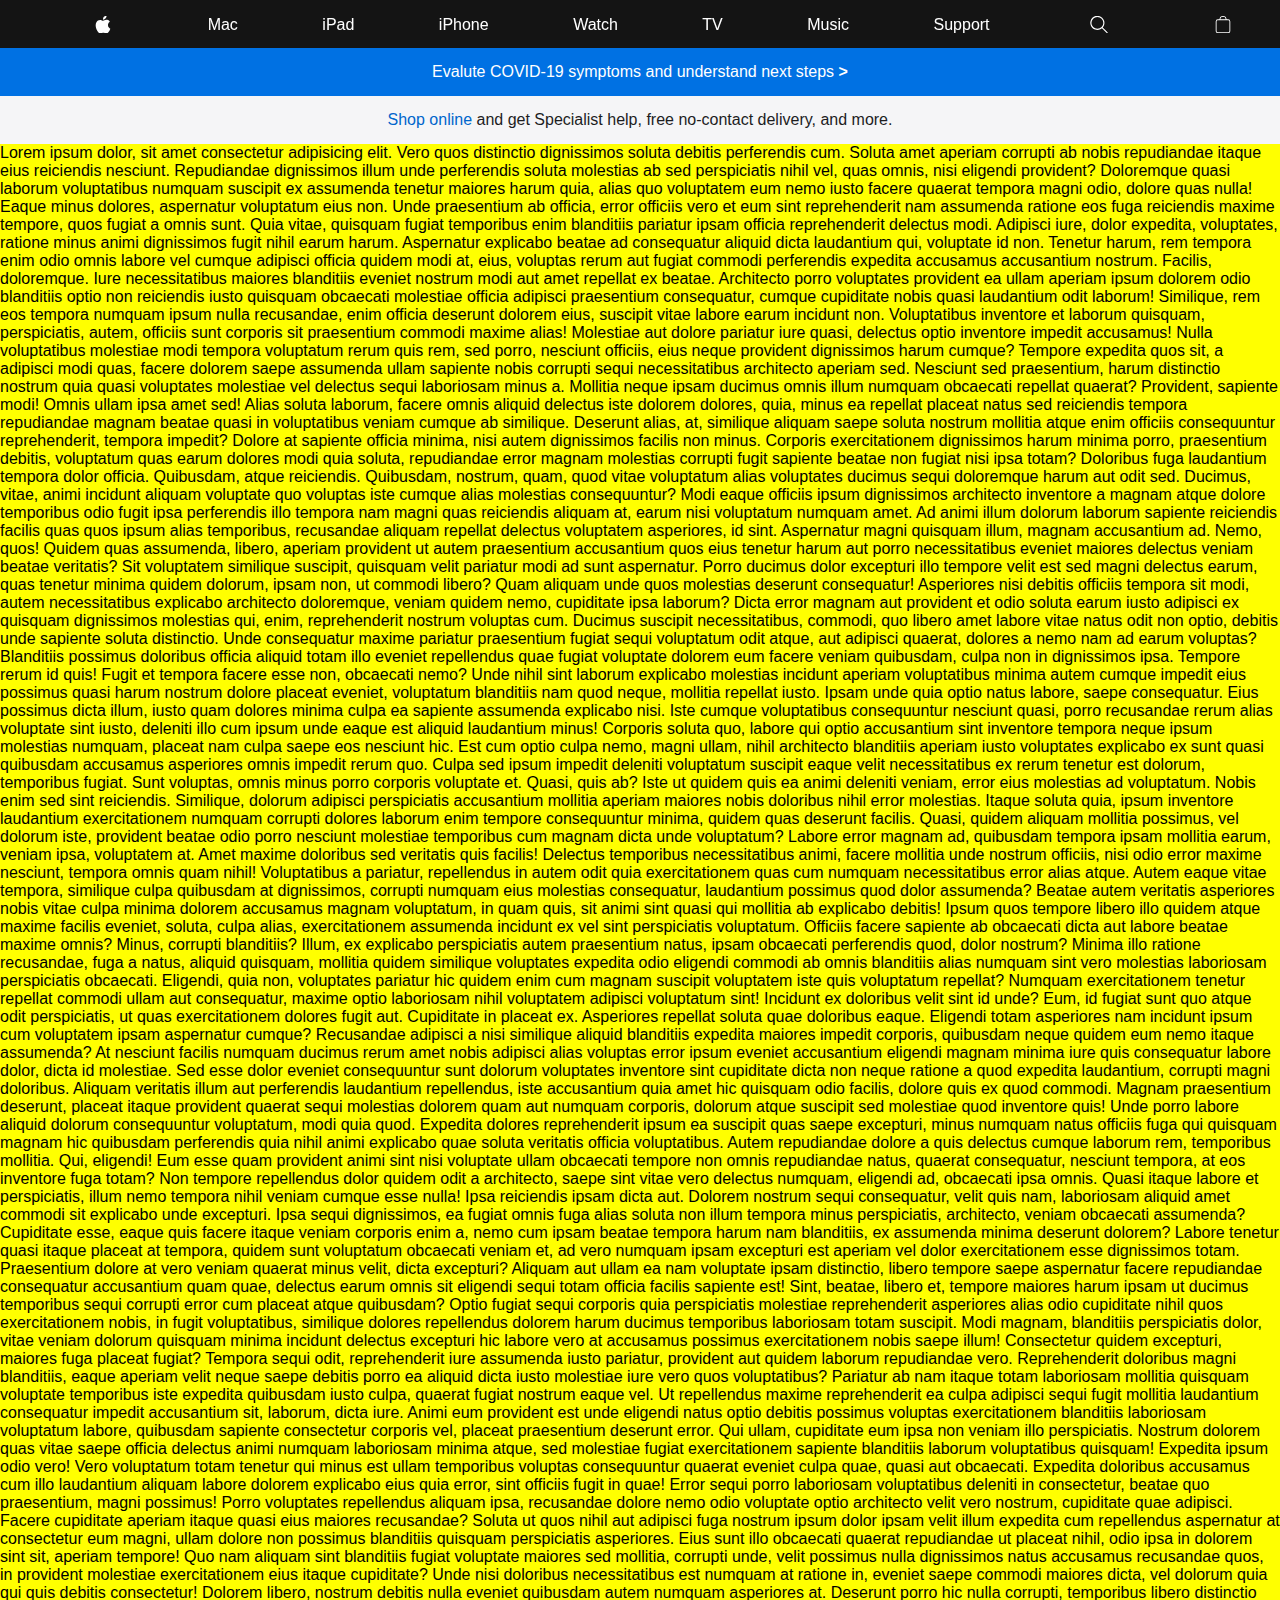
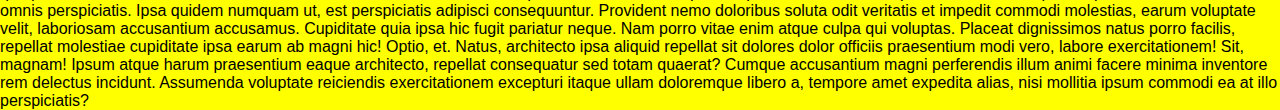
<file: index.html>
<!DOCTYPE html>
<html lang="en">

<head>
    <meta charset="UTF-8">
    <meta http-equiv="X-UA-Compatible" content="IE=edge">
    <meta name="viewport" content="width=device-width, initial-scale=1.0">
    <title>apple.com</title>

    <link rel="stylesheet" href="style.css">
</head>

<body>
    <div class="not_visible"></div>
    <nav class="main_navigator">
        <ul>
            <li><a class="apple_link link_text" href="https://www.apple.com">Apple</a></li>
            <li><a href="https://www.apple.com/mac">Mac</a></li>
            <li><a href="https://www.apple.com/ipad">iPad</a></li>
            <li><a href="https://www.apple.com/iphone">iPhone</a></li>
            <li><a href="https://www.apple.com/watch">Watch</a></li>
            <li><a href="https://www.apple.com/tv">TV</a></li>
            <li><a href="https://www.apple.com/music">Music</a></li>
            <li><a href="https://support.apple.com">Support</a></li>
            <li><a class="search_link link_text" href="https://www.apple.com/us/search">Search</a></li>
            <li><a class="bag_link link_text" href="https://www.apple.com/us/shop/goto/bag">Bag</a></li>
        </ul>
    </nav>
    <p class="covid_para">
        <a class="covid_link" href="https://covid19.apple.com/screening">
            Evalute COVID-19 symptoms and understand next steps
        </a>
        <strong>></strong>
    </p>

    <p class="shop_online_para">
        <a href="https://www.apple.com/us/shop/goto/shop">Shop online</a> and get Specialist help, free no-contact delivery, and more.
    </p>

    <main class="main_container">
        Lorem ipsum dolor, sit amet consectetur adipisicing elit. Vero quos distinctio dignissimos soluta debitis perferendis cum. Soluta amet aperiam corrupti ab nobis repudiandae itaque eius reiciendis nesciunt. Repudiandae dignissimos illum unde perferendis
        soluta molestias ab sed perspiciatis nihil vel, quas omnis, nisi eligendi provident? Doloremque quasi laborum voluptatibus numquam suscipit ex assumenda tenetur maiores harum quia, alias quo voluptatem eum nemo iusto facere quaerat tempora magni
        odio, dolore quas nulla! Eaque minus dolores, aspernatur voluptatum eius non. Unde praesentium ab officia, error officiis vero et eum sint reprehenderit nam assumenda ratione eos fuga reiciendis maxime tempore, quos fugiat a omnis sunt. Quia vitae,
        quisquam fugiat temporibus enim blanditiis pariatur ipsam officia reprehenderit delectus modi. Adipisci iure, dolor expedita, voluptates, ratione minus animi dignissimos fugit nihil earum harum. Aspernatur explicabo beatae ad consequatur aliquid
        dicta laudantium qui, voluptate id non. Tenetur harum, rem tempora enim odio omnis labore vel cumque adipisci officia quidem modi at, eius, voluptas rerum aut fugiat commodi perferendis expedita accusamus accusantium nostrum. Facilis, doloremque.
        Iure necessitatibus maiores blanditiis eveniet nostrum modi aut amet repellat ex beatae. Architecto porro voluptates provident ea ullam aperiam ipsum dolorem odio blanditiis optio non reiciendis iusto quisquam obcaecati molestiae officia adipisci
        praesentium consequatur, cumque cupiditate nobis quasi laudantium odit laborum! Similique, rem eos tempora numquam ipsum nulla recusandae, enim officia deserunt dolorem eius, suscipit vitae labore earum incidunt non. Voluptatibus inventore et
        laborum quisquam, perspiciatis, autem, officiis sunt corporis sit praesentium commodi maxime alias! Molestiae aut dolore pariatur iure quasi, delectus optio inventore impedit accusamus! Nulla voluptatibus molestiae modi tempora voluptatum rerum
        quis rem, sed porro, nesciunt officiis, eius neque provident dignissimos harum cumque? Tempore expedita quos sit, a adipisci modi quas, facere dolorem saepe assumenda ullam sapiente nobis corrupti sequi necessitatibus architecto aperiam sed. Nesciunt
        sed praesentium, harum distinctio nostrum quia quasi voluptates molestiae vel delectus sequi laboriosam minus a. Mollitia neque ipsam ducimus omnis illum numquam obcaecati repellat quaerat? Provident, sapiente modi! Omnis ullam ipsa amet sed!
        Alias soluta laborum, facere omnis aliquid delectus iste dolorem dolores, quia, minus ea repellat placeat natus sed reiciendis tempora repudiandae magnam beatae quasi in voluptatibus veniam cumque ab similique. Deserunt alias, at, similique aliquam
        saepe soluta nostrum mollitia atque enim officiis consequuntur reprehenderit, tempora impedit? Dolore at sapiente officia minima, nisi autem dignissimos facilis non minus. Corporis exercitationem dignissimos harum minima porro, praesentium debitis,
        voluptatum quas earum dolores modi quia soluta, repudiandae error magnam molestias corrupti fugit sapiente beatae non fugiat nisi ipsa totam? Doloribus fuga laudantium tempora dolor officia. Quibusdam, atque reiciendis. Quibusdam, nostrum, quam,
        quod vitae voluptatum alias voluptates ducimus sequi doloremque harum aut odit sed. Ducimus, vitae, animi incidunt aliquam voluptate quo voluptas iste cumque alias molestias consequuntur? Modi eaque officiis ipsum dignissimos architecto inventore
        a magnam atque dolore temporibus odio fugit ipsa perferendis illo tempora nam magni quas reiciendis aliquam at, earum nisi voluptatum numquam amet. Ad animi illum dolorum laborum sapiente reiciendis facilis quas quos ipsum alias temporibus, recusandae
        aliquam repellat delectus voluptatem asperiores, id sint. Aspernatur magni quisquam illum, magnam accusantium ad. Nemo, quos! Quidem quas assumenda, libero, aperiam provident ut autem praesentium accusantium quos eius tenetur harum aut porro necessitatibus
        eveniet maiores delectus veniam beatae veritatis? Sit voluptatem similique suscipit, quisquam velit pariatur modi ad sunt aspernatur. Porro ducimus dolor excepturi illo tempore velit est sed magni delectus earum, quas tenetur minima quidem dolorum,
        ipsam non, ut commodi libero? Quam aliquam unde quos molestias deserunt consequatur! Asperiores nisi debitis officiis tempora sit modi, autem necessitatibus explicabo architecto doloremque, veniam quidem nemo, cupiditate ipsa laborum? Dicta error
        magnam aut provident et odio soluta earum iusto adipisci ex quisquam dignissimos molestias qui, enim, reprehenderit nostrum voluptas cum. Ducimus suscipit necessitatibus, commodi, quo libero amet labore vitae natus odit non optio, debitis unde
        sapiente soluta distinctio. Unde consequatur maxime pariatur praesentium fugiat sequi voluptatum odit atque, aut adipisci quaerat, dolores a nemo nam ad earum voluptas? Blanditiis possimus doloribus officia aliquid totam illo eveniet repellendus
        quae fugiat voluptate dolorem eum facere veniam quibusdam, culpa non in dignissimos ipsa. Tempore rerum id quis! Fugit et tempora facere esse non, obcaecati nemo? Unde nihil sint laborum explicabo molestias incidunt aperiam voluptatibus minima
        autem cumque impedit eius possimus quasi harum nostrum dolore placeat eveniet, voluptatum blanditiis nam quod neque, mollitia repellat iusto. Ipsam unde quia optio natus labore, saepe consequatur. Eius possimus dicta illum, iusto quam dolores
        minima culpa ea sapiente assumenda explicabo nisi. Iste cumque voluptatibus consequuntur nesciunt quasi, porro recusandae rerum alias voluptate sint iusto, deleniti illo cum ipsum unde eaque est aliquid laudantium minus! Corporis soluta quo, labore
        qui optio accusantium sint inventore tempora neque ipsum molestias numquam, placeat nam culpa saepe eos nesciunt hic. Est cum optio culpa nemo, magni ullam, nihil architecto blanditiis aperiam iusto voluptates explicabo ex sunt quasi quibusdam
        accusamus asperiores omnis impedit rerum quo. Culpa sed ipsum impedit deleniti voluptatum suscipit eaque velit necessitatibus ex rerum tenetur est dolorum, temporibus fugiat. Sunt voluptas, omnis minus porro corporis voluptate et. Quasi, quis
        ab? Iste ut quidem quis ea animi deleniti veniam, error eius molestias ad voluptatum. Nobis enim sed sint reiciendis. Similique, dolorum adipisci perspiciatis accusantium mollitia aperiam maiores nobis doloribus nihil error molestias. Itaque soluta
        quia, ipsum inventore laudantium exercitationem numquam corrupti dolores laborum enim tempore consequuntur minima, quidem quas deserunt facilis. Quasi, quidem aliquam mollitia possimus, vel dolorum iste, provident beatae odio porro nesciunt molestiae
        temporibus cum magnam dicta unde voluptatum? Labore error magnam ad, quibusdam tempora ipsam mollitia earum, veniam ipsa, voluptatem at. Amet maxime doloribus sed veritatis quis facilis! Delectus temporibus necessitatibus animi, facere mollitia
        unde nostrum officiis, nisi odio error maxime nesciunt, tempora omnis quam nihil! Voluptatibus a pariatur, repellendus in autem odit quia exercitationem quas cum numquam necessitatibus error alias atque. Autem eaque vitae tempora, similique culpa
        quibusdam at dignissimos, corrupti numquam eius molestias consequatur, laudantium possimus quod dolor assumenda? Beatae autem veritatis asperiores nobis vitae culpa minima dolorem accusamus magnam voluptatum, in quam quis, sit animi sint quasi
        qui mollitia ab explicabo debitis! Ipsum quos tempore libero illo quidem atque maxime facilis eveniet, soluta, culpa alias, exercitationem assumenda incidunt ex vel sint perspiciatis voluptatum. Officiis facere sapiente ab obcaecati dicta aut
        labore beatae maxime omnis? Minus, corrupti blanditiis? Illum, ex explicabo perspiciatis autem praesentium natus, ipsam obcaecati perferendis quod, dolor nostrum? Minima illo ratione recusandae, fuga a natus, aliquid quisquam, mollitia quidem
        similique voluptates expedita odio eligendi commodi ab omnis blanditiis alias numquam sint vero molestias laboriosam perspiciatis obcaecati. Eligendi, quia non, voluptates pariatur hic quidem enim cum magnam suscipit voluptatem iste quis voluptatum
        repellat? Numquam exercitationem tenetur repellat commodi ullam aut consequatur, maxime optio laboriosam nihil voluptatem adipisci voluptatum sint! Incidunt ex doloribus velit sint id unde? Eum, id fugiat sunt quo atque odit perspiciatis, ut quas
        exercitationem dolores fugit aut. Cupiditate in placeat ex. Asperiores repellat soluta quae doloribus eaque. Eligendi totam asperiores nam incidunt ipsum cum voluptatem ipsam aspernatur cumque? Recusandae adipisci a nisi similique aliquid blanditiis
        expedita maiores impedit corporis, quibusdam neque quidem eum nemo itaque assumenda? At nesciunt facilis numquam ducimus rerum amet nobis adipisci alias voluptas error ipsum eveniet accusantium eligendi magnam minima iure quis consequatur labore
        dolor, dicta id molestiae. Sed esse dolor eveniet consequuntur sunt dolorum voluptates inventore sint cupiditate dicta non neque ratione a quod expedita laudantium, corrupti magni doloribus. Aliquam veritatis illum aut perferendis laudantium repellendus,
        iste accusantium quia amet hic quisquam odio facilis, dolore quis ex quod commodi. Magnam praesentium deserunt, placeat itaque provident quaerat sequi molestias dolorem quam aut numquam corporis, dolorum atque suscipit sed molestiae quod inventore
        quis! Unde porro labore aliquid dolorum consequuntur voluptatum, modi quia quod. Expedita dolores reprehenderit ipsum ea suscipit quas saepe excepturi, minus numquam natus officiis fuga qui quisquam magnam hic quibusdam perferendis quia nihil
        animi explicabo quae soluta veritatis officia voluptatibus. Autem repudiandae dolore a quis delectus cumque laborum rem, temporibus mollitia. Qui, eligendi! Eum esse quam provident animi sint nisi voluptate ullam obcaecati tempore non omnis repudiandae
        natus, quaerat consequatur, nesciunt tempora, at eos inventore fuga totam? Non tempore repellendus dolor quidem odit a architecto, saepe sint vitae vero delectus numquam, eligendi ad, obcaecati ipsa omnis. Quasi itaque labore et perspiciatis,
        illum nemo tempora nihil veniam cumque esse nulla! Ipsa reiciendis ipsam dicta aut. Dolorem nostrum sequi consequatur, velit quis nam, laboriosam aliquid amet commodi sit explicabo unde excepturi. Ipsa sequi dignissimos, ea fugiat omnis fuga alias
        soluta non illum tempora minus perspiciatis, architecto, veniam obcaecati assumenda? Cupiditate esse, eaque quis facere itaque veniam corporis enim a, nemo cum ipsam beatae tempora harum nam blanditiis, ex assumenda minima deserunt dolorem? Labore
        tenetur quasi itaque placeat at tempora, quidem sunt voluptatum obcaecati veniam et, ad vero numquam ipsam excepturi est aperiam vel dolor exercitationem esse dignissimos totam. Praesentium dolore at vero veniam quaerat minus velit, dicta excepturi?
        Aliquam aut ullam ea nam voluptate ipsam distinctio, libero tempore saepe aspernatur facere repudiandae consequatur accusantium quam quae, delectus earum omnis sit eligendi sequi totam officia facilis sapiente est! Sint, beatae, libero et, tempore
        maiores harum ipsam ut ducimus temporibus sequi corrupti error cum placeat atque quibusdam? Optio fugiat sequi corporis quia perspiciatis molestiae reprehenderit asperiores alias odio cupiditate nihil quos exercitationem nobis, in fugit voluptatibus,
        similique dolores repellendus dolorem harum ducimus temporibus laboriosam totam suscipit. Modi magnam, blanditiis perspiciatis dolor, vitae veniam dolorum quisquam minima incidunt delectus excepturi hic labore vero at accusamus possimus exercitationem
        nobis saepe illum! Consectetur quidem excepturi, maiores fuga placeat fugiat? Tempora sequi odit, reprehenderit iure assumenda iusto pariatur, provident aut quidem laborum repudiandae vero. Reprehenderit doloribus magni blanditiis, eaque aperiam
        velit neque saepe debitis porro ea aliquid dicta iusto molestiae iure vero quos voluptatibus? Pariatur ab nam itaque totam laboriosam mollitia quisquam voluptate temporibus iste expedita quibusdam iusto culpa, quaerat fugiat nostrum eaque vel.
        Ut repellendus maxime reprehenderit ea culpa adipisci sequi fugit mollitia laudantium consequatur impedit accusantium sit, laborum, dicta iure. Animi eum provident est unde eligendi natus optio debitis possimus voluptas exercitationem blanditiis
        laboriosam voluptatum labore, quibusdam sapiente consectetur corporis vel, placeat praesentium deserunt error. Qui ullam, cupiditate eum ipsa non veniam illo perspiciatis. Nostrum dolorem quas vitae saepe officia delectus animi numquam laboriosam
        minima atque, sed molestiae fugiat exercitationem sapiente blanditiis laborum voluptatibus quisquam! Expedita ipsum odio vero! Vero voluptatum totam tenetur qui minus est ullam temporibus voluptas consequuntur quaerat eveniet culpa quae, quasi
        aut obcaecati. Expedita doloribus accusamus cum illo laudantium aliquam labore dolorem explicabo eius quia error, sint officiis fugit in quae! Error sequi porro laboriosam voluptatibus deleniti in consectetur, beatae quo praesentium, magni possimus!
        Porro voluptates repellendus aliquam ipsa, recusandae dolore nemo odio voluptate optio architecto velit vero nostrum, cupiditate quae adipisci. Facere cupiditate aperiam itaque quasi eius maiores recusandae? Soluta ut quos nihil aut adipisci fuga
        nostrum ipsum dolor ipsam velit illum expedita cum repellendus aspernatur at consectetur eum magni, ullam dolore non possimus blanditiis quisquam perspiciatis asperiores. Eius sunt illo obcaecati quaerat repudiandae ut placeat nihil, odio ipsa
        in dolorem sint sit, aperiam tempore! Quo nam aliquam sint blanditiis fugiat voluptate maiores sed mollitia, corrupti unde, velit possimus nulla dignissimos natus accusamus recusandae quos, in provident molestiae exercitationem eius itaque cupiditate?
        Unde nisi doloribus necessitatibus est numquam at ratione in, eveniet saepe commodi maiores dicta, vel dolorum quia qui quis debitis consectetur! Dolorem libero, nostrum debitis nulla eveniet quibusdam autem numquam asperiores at. Deserunt porro
        hic nulla corrupti, temporibus libero distinctio omnis perspiciatis. Ipsa quidem numquam ut, est perspiciatis adipisci consequuntur. Provident nemo doloribus soluta odit veritatis et impedit commodi molestias, earum voluptate velit, laboriosam
        accusantium accusamus. Cupiditate quia ipsa hic fugit pariatur neque. Nam porro vitae enim atque culpa qui voluptas. Placeat dignissimos natus porro facilis, repellat molestiae cupiditate ipsa earum ab magni hic! Optio, et. Natus, architecto ipsa
        aliquid repellat sit dolores dolor officiis praesentium modi vero, labore exercitationem! Sit, magnam! Ipsum atque harum praesentium eaque architecto, repellat consequatur sed totam quaerat? Cumque accusantium magni perferendis illum animi facere
        minima inventore rem delectus incidunt. Assumenda voluptate reiciendis exercitationem excepturi itaque ullam doloremque libero a, tempore amet expedita alias, nisi mollitia ipsum commodi ea at illo perspiciatis?
    </main>

    <footer></footer>

</body>

</html>
</file>
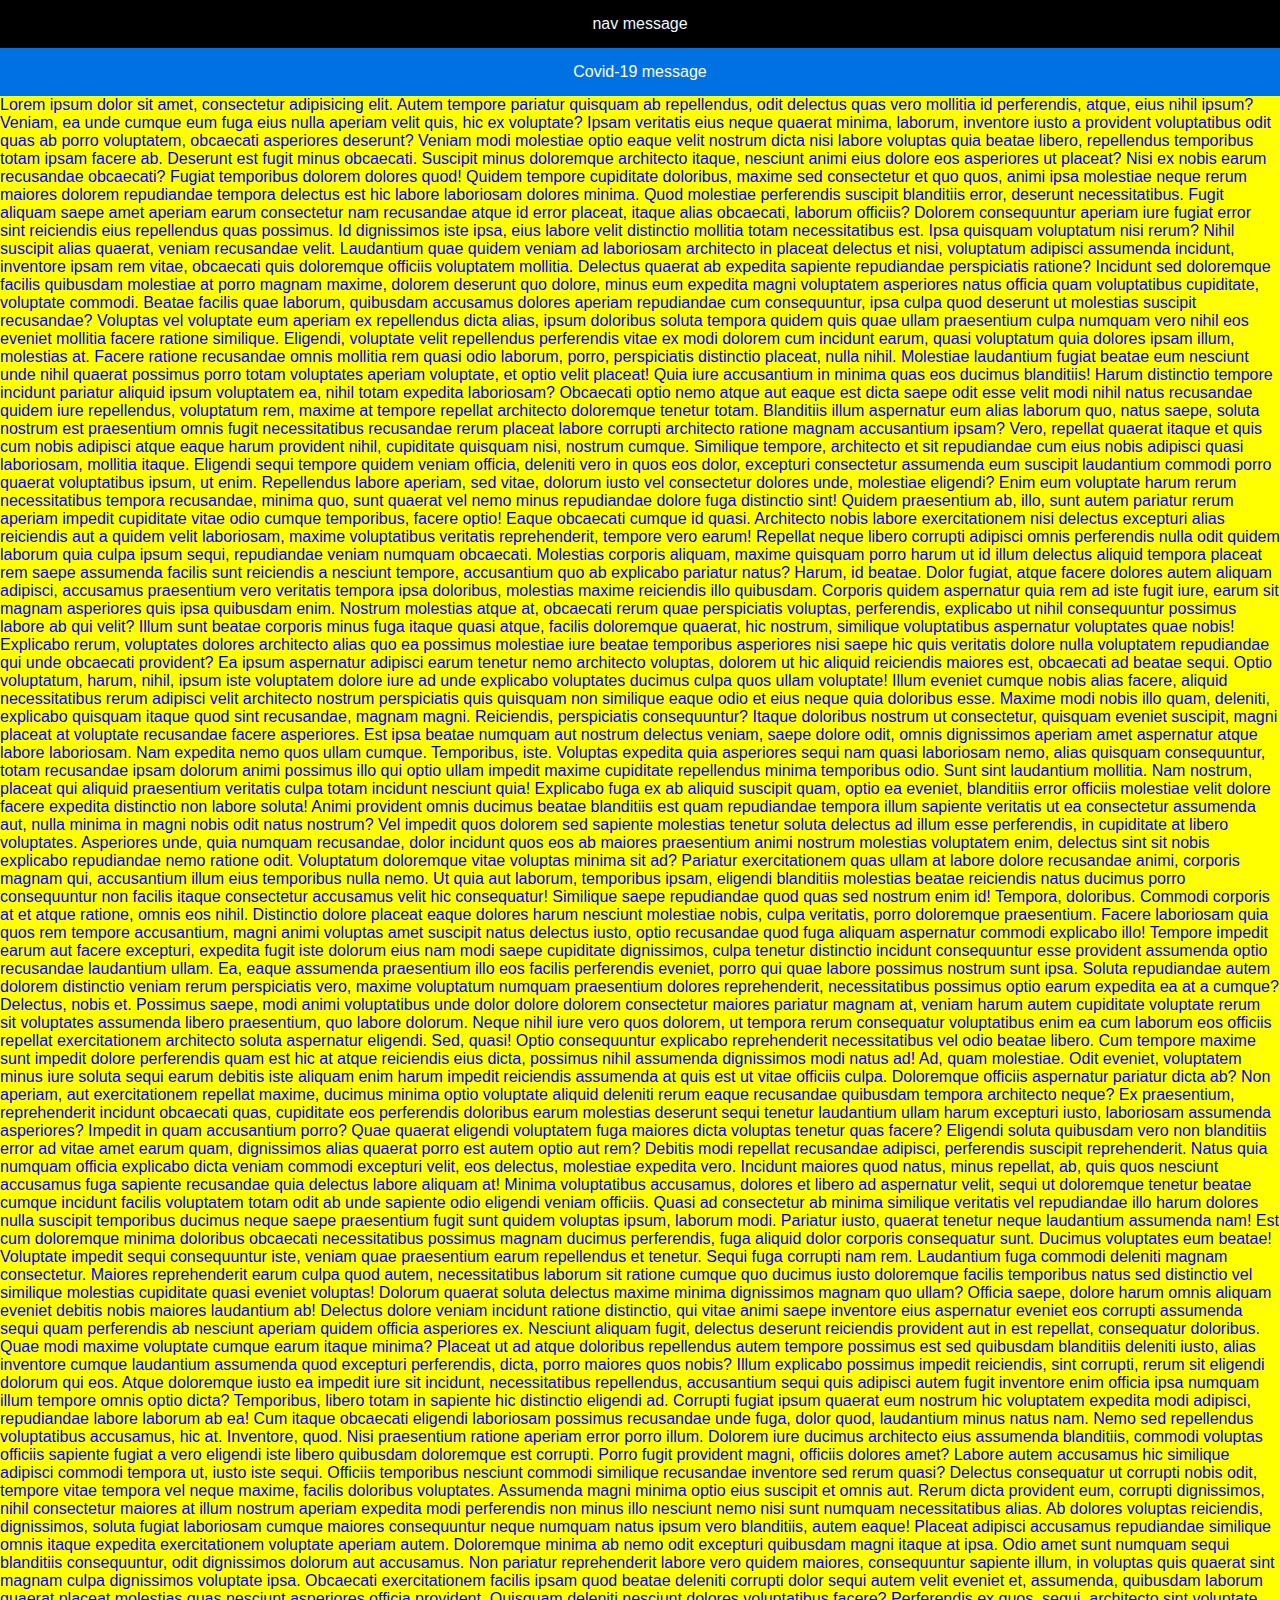
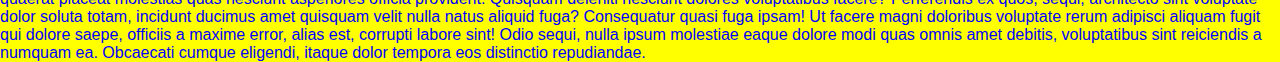
<file: test.html>
<!DOCTYPE html>
<html lang="en">

<head>
    <meta charset="UTF-8">
    <meta http-equiv="X-UA-Compatible" content="IE=edge">
    <meta name="viewport" content="width=device-width, initial-scale=1.0">
    <title>Document</title>
    <style>
        html {
            font-size: 16px;
            font-family: sans-serif;
        }
        
        body {
            margin: 0;
            padding: 0;
        }
        
        .navigator {
            background-color: black;
            text-align: center;
            width: 100%;
            height: 3rem;
            line-height: 3rem;
            position: fixed;
            top: 0px;
            left: 0px;
            color: aliceblue;
            margin: 0;
            padding: 0;
            z-index: 9999;
        }
        
        .navigator div {
            display: flex;
            justify-content: center;
            width: 100%;
            height: 100%;
            margin: 0;
            padding: 0;
        }
        
        .covid {
            width: 100%;
            height: 3rem;
            line-height: 3rem;
            text-align: center;
            background-color: #0071e3;
            color: white;
            margin-top: 3rem;
            padding: 0;
        }
        
        .outter {
            width: 100%;
            height: 100%;
            background-color: yellow;
            color: blue;
        }
    </style>
</head>

<body>
    <div class="not_visible_element"></div>
    <nav class="navigator">
        <div>nav message</div>
    </nav>
    <div class="covid">
        <p>Covid-19 message</p>
    </div>
    <div class="outter">
        Lorem ipsum dolor sit amet, consectetur adipisicing elit. Autem tempore pariatur quisquam ab repellendus, odit delectus quas vero mollitia id perferendis, atque, eius nihil ipsum? Veniam, ea unde cumque eum fuga eius nulla aperiam velit quis, hic ex voluptate?
        Ipsam veritatis eius neque quaerat minima, laborum, inventore iusto a provident voluptatibus odit quas ab porro voluptatem, obcaecati asperiores deserunt? Veniam modi molestiae optio eaque velit nostrum dicta nisi labore voluptas quia beatae libero,
        repellendus temporibus totam ipsam facere ab. Deserunt est fugit minus obcaecati. Suscipit minus doloremque architecto itaque, nesciunt animi eius dolore eos asperiores ut placeat? Nisi ex nobis earum recusandae obcaecati? Fugiat temporibus dolorem
        dolores quod! Quidem tempore cupiditate doloribus, maxime sed consectetur et quo quos, animi ipsa molestiae neque rerum maiores dolorem repudiandae tempora delectus est hic labore laboriosam dolores minima. Quod molestiae perferendis suscipit
        blanditiis error, deserunt necessitatibus. Fugit aliquam saepe amet aperiam earum consectetur nam recusandae atque id error placeat, itaque alias obcaecati, laborum officiis? Dolorem consequuntur aperiam iure fugiat error sint reiciendis eius
        repellendus quas possimus. Id dignissimos iste ipsa, eius labore velit distinctio mollitia totam necessitatibus est. Ipsa quisquam voluptatum nisi rerum? Nihil suscipit alias quaerat, veniam recusandae velit. Laudantium quae quidem veniam ad laboriosam
        architecto in placeat delectus et nisi, voluptatum adipisci assumenda incidunt, inventore ipsam rem vitae, obcaecati quis doloremque officiis voluptatem mollitia. Delectus quaerat ab expedita sapiente repudiandae perspiciatis ratione? Incidunt
        sed doloremque facilis quibusdam molestiae at porro magnam maxime, dolorem deserunt quo dolore, minus eum expedita magni voluptatem asperiores natus officia quam voluptatibus cupiditate, voluptate commodi. Beatae facilis quae laborum, quibusdam
        accusamus dolores aperiam repudiandae cum consequuntur, ipsa culpa quod deserunt ut molestias suscipit recusandae? Voluptas vel voluptate eum aperiam ex repellendus dicta alias, ipsum doloribus soluta tempora quidem quis quae ullam praesentium
        culpa numquam vero nihil eos eveniet mollitia facere ratione similique. Eligendi, voluptate velit repellendus perferendis vitae ex modi dolorem cum incidunt earum, quasi voluptatum quia dolores ipsam illum, molestias at. Facere ratione recusandae
        omnis mollitia rem quasi odio laborum, porro, perspiciatis distinctio placeat, nulla nihil. Molestiae laudantium fugiat beatae eum nesciunt unde nihil quaerat possimus porro totam voluptates aperiam voluptate, et optio velit placeat! Quia iure
        accusantium in minima quas eos ducimus blanditiis! Harum distinctio tempore incidunt pariatur aliquid ipsum voluptatem ea, nihil totam expedita laboriosam? Obcaecati optio nemo atque aut eaque est dicta saepe odit esse velit modi nihil natus recusandae
        quidem iure repellendus, voluptatum rem, maxime at tempore repellat architecto doloremque tenetur totam. Blanditiis illum aspernatur eum alias laborum quo, natus saepe, soluta nostrum est praesentium omnis fugit necessitatibus recusandae rerum
        placeat labore corrupti architecto ratione magnam accusantium ipsam? Vero, repellat quaerat itaque et quis cum nobis adipisci atque eaque harum provident nihil, cupiditate quisquam nisi, nostrum cumque. Similique tempore, architecto et sit repudiandae
        cum eius nobis adipisci quasi laboriosam, mollitia itaque. Eligendi sequi tempore quidem veniam officia, deleniti vero in quos eos dolor, excepturi consectetur assumenda eum suscipit laudantium commodi porro quaerat voluptatibus ipsum, ut enim.
        Repellendus labore aperiam, sed vitae, dolorum iusto vel consectetur dolores unde, molestiae eligendi? Enim eum voluptate harum rerum necessitatibus tempora recusandae, minima quo, sunt quaerat vel nemo minus repudiandae dolore fuga distinctio
        sint! Quidem praesentium ab, illo, sunt autem pariatur rerum aperiam impedit cupiditate vitae odio cumque temporibus, facere optio! Eaque obcaecati cumque id quasi. Architecto nobis labore exercitationem nisi delectus excepturi alias reiciendis
        aut a quidem velit laboriosam, maxime voluptatibus veritatis reprehenderit, tempore vero earum! Repellat neque libero corrupti adipisci omnis perferendis nulla odit quidem laborum quia culpa ipsum sequi, repudiandae veniam numquam obcaecati. Molestias
        corporis aliquam, maxime quisquam porro harum ut id illum delectus aliquid tempora placeat rem saepe assumenda facilis sunt reiciendis a nesciunt tempore, accusantium quo ab explicabo pariatur natus? Harum, id beatae. Dolor fugiat, atque facere
        dolores autem aliquam adipisci, accusamus praesentium vero veritatis tempora ipsa doloribus, molestias maxime reiciendis illo quibusdam. Corporis quidem aspernatur quia rem ad iste fugit iure, earum sit magnam asperiores quis ipsa quibusdam enim.
        Nostrum molestias atque at, obcaecati rerum quae perspiciatis voluptas, perferendis, explicabo ut nihil consequuntur possimus labore ab qui velit? Illum sunt beatae corporis minus fuga itaque quasi atque, facilis doloremque quaerat, hic nostrum,
        similique voluptatibus aspernatur voluptates quae nobis! Explicabo rerum, voluptates dolores architecto alias quo ea possimus molestiae iure beatae temporibus asperiores nisi saepe hic quis veritatis dolore nulla voluptatem repudiandae qui unde
        obcaecati provident? Ea ipsum aspernatur adipisci earum tenetur nemo architecto voluptas, dolorem ut hic aliquid reiciendis maiores est, obcaecati ad beatae sequi. Optio voluptatum, harum, nihil, ipsum iste voluptatem dolore iure ad unde explicabo
        voluptates ducimus culpa quos ullam voluptate! Illum eveniet cumque nobis alias facere, aliquid necessitatibus rerum adipisci velit architecto nostrum perspiciatis quis quisquam non similique eaque odio et eius neque quia doloribus esse. Maxime
        modi nobis illo quam, deleniti, explicabo quisquam itaque quod sint recusandae, magnam magni. Reiciendis, perspiciatis consequuntur? Itaque doloribus nostrum ut consectetur, quisquam eveniet suscipit, magni placeat at voluptate recusandae facere
        asperiores. Est ipsa beatae numquam aut nostrum delectus veniam, saepe dolore odit, omnis dignissimos aperiam amet aspernatur atque labore laboriosam. Nam expedita nemo quos ullam cumque. Temporibus, iste. Voluptas expedita quia asperiores sequi
        nam quasi laboriosam nemo, alias quisquam consequuntur, totam recusandae ipsam dolorum animi possimus illo qui optio ullam impedit maxime cupiditate repellendus minima temporibus odio. Sunt sint laudantium mollitia. Nam nostrum, placeat qui aliquid
        praesentium veritatis culpa totam incidunt nesciunt quia! Explicabo fuga ex ab aliquid suscipit quam, optio ea eveniet, blanditiis error officiis molestiae velit dolore facere expedita distinctio non labore soluta! Animi provident omnis ducimus
        beatae blanditiis est quam repudiandae tempora illum sapiente veritatis ut ea consectetur assumenda aut, nulla minima in magni nobis odit natus nostrum? Vel impedit quos dolorem sed sapiente molestias tenetur soluta delectus ad illum esse perferendis,
        in cupiditate at libero voluptates. Asperiores unde, quia numquam recusandae, dolor incidunt quos eos ab maiores praesentium animi nostrum molestias voluptatem enim, delectus sint sit nobis explicabo repudiandae nemo ratione odit. Voluptatum doloremque
        vitae voluptas minima sit ad? Pariatur exercitationem quas ullam at labore dolore recusandae animi, corporis magnam qui, accusantium illum eius temporibus nulla nemo. Ut quia aut laborum, temporibus ipsam, eligendi blanditiis molestias beatae
        reiciendis natus ducimus porro consequuntur non facilis itaque consectetur accusamus velit hic consequatur! Similique saepe repudiandae quod quas sed nostrum enim id! Tempora, doloribus. Commodi corporis at et atque ratione, omnis eos nihil. Distinctio
        dolore placeat eaque dolores harum nesciunt molestiae nobis, culpa veritatis, porro doloremque praesentium. Facere laboriosam quia quos rem tempore accusantium, magni animi voluptas amet suscipit natus delectus iusto, optio recusandae quod fuga
        aliquam aspernatur commodi explicabo illo! Tempore impedit earum aut facere excepturi, expedita fugit iste dolorum eius nam modi saepe cupiditate dignissimos, culpa tenetur distinctio incidunt consequuntur esse provident assumenda optio recusandae
        laudantium ullam. Ea, eaque assumenda praesentium illo eos facilis perferendis eveniet, porro qui quae labore possimus nostrum sunt ipsa. Soluta repudiandae autem dolorem distinctio veniam rerum perspiciatis vero, maxime voluptatum numquam praesentium
        dolores reprehenderit, necessitatibus possimus optio earum expedita ea at a cumque? Delectus, nobis et. Possimus saepe, modi animi voluptatibus unde dolor dolore dolorem consectetur maiores pariatur magnam at, veniam harum autem cupiditate voluptate
        rerum sit voluptates assumenda libero praesentium, quo labore dolorum. Neque nihil iure vero quos dolorem, ut tempora rerum consequatur voluptatibus enim ea cum laborum eos officiis repellat exercitationem architecto soluta aspernatur eligendi.
        Sed, quasi! Optio consequuntur explicabo reprehenderit necessitatibus vel odio beatae libero. Cum tempore maxime sunt impedit dolore perferendis quam est hic at atque reiciendis eius dicta, possimus nihil assumenda dignissimos modi natus ad! Ad,
        quam molestiae. Odit eveniet, voluptatem minus iure soluta sequi earum debitis iste aliquam enim harum impedit reiciendis assumenda at quis est ut vitae officiis culpa. Doloremque officiis aspernatur pariatur dicta ab? Non aperiam, aut exercitationem
        repellat maxime, ducimus minima optio voluptate aliquid deleniti rerum eaque recusandae quibusdam tempora architecto neque? Ex praesentium, reprehenderit incidunt obcaecati quas, cupiditate eos perferendis doloribus earum molestias deserunt sequi
        tenetur laudantium ullam harum excepturi iusto, laboriosam assumenda asperiores? Impedit in quam accusantium porro? Quae quaerat eligendi voluptatem fuga maiores dicta voluptas tenetur quas facere? Eligendi soluta quibusdam vero non blanditiis
        error ad vitae amet earum quam, dignissimos alias quaerat porro est autem optio aut rem? Debitis modi repellat recusandae adipisci, perferendis suscipit reprehenderit. Natus quia numquam officia explicabo dicta veniam commodi excepturi velit,
        eos delectus, molestiae expedita vero. Incidunt maiores quod natus, minus repellat, ab, quis quos nesciunt accusamus fuga sapiente recusandae quia delectus labore aliquam at! Minima voluptatibus accusamus, dolores et libero ad aspernatur velit,
        sequi ut doloremque tenetur beatae cumque incidunt facilis voluptatem totam odit ab unde sapiente odio eligendi veniam officiis. Quasi ad consectetur ab minima similique veritatis vel repudiandae illo harum dolores nulla suscipit temporibus ducimus
        neque saepe praesentium fugit sunt quidem voluptas ipsum, laborum modi. Pariatur iusto, quaerat tenetur neque laudantium assumenda nam! Est cum doloremque minima doloribus obcaecati necessitatibus possimus magnam ducimus perferendis, fuga aliquid
        dolor corporis consequatur sunt. Ducimus voluptates eum beatae! Voluptate impedit sequi consequuntur iste, veniam quae praesentium earum repellendus et tenetur. Sequi fuga corrupti nam rem. Laudantium fuga commodi deleniti magnam consectetur.
        Maiores reprehenderit earum culpa quod autem, necessitatibus laborum sit ratione cumque quo ducimus iusto doloremque facilis temporibus natus sed distinctio vel similique molestias cupiditate quasi eveniet voluptas! Dolorum quaerat soluta delectus
        maxime minima dignissimos magnam quo ullam? Officia saepe, dolore harum omnis aliquam eveniet debitis nobis maiores laudantium ab! Delectus dolore veniam incidunt ratione distinctio, qui vitae animi saepe inventore eius aspernatur eveniet eos
        corrupti assumenda sequi quam perferendis ab nesciunt aperiam quidem officia asperiores ex. Nesciunt aliquam fugit, delectus deserunt reiciendis provident aut in est repellat, consequatur doloribus. Quae modi maxime voluptate cumque earum itaque
        minima? Placeat ut ad atque doloribus repellendus autem tempore possimus est sed quibusdam blanditiis deleniti iusto, alias inventore cumque laudantium assumenda quod excepturi perferendis, dicta, porro maiores quos nobis? Illum explicabo possimus
        impedit reiciendis, sint corrupti, rerum sit eligendi dolorum qui eos. Atque doloremque iusto ea impedit iure sit incidunt, necessitatibus repellendus, accusantium sequi quis adipisci autem fugit inventore enim officia ipsa numquam illum tempore
        omnis optio dicta? Temporibus, libero totam in sapiente hic distinctio eligendi ad. Corrupti fugiat ipsum quaerat eum nostrum hic voluptatem expedita modi adipisci, repudiandae labore laborum ab ea! Cum itaque obcaecati eligendi laboriosam possimus
        recusandae unde fuga, dolor quod, laudantium minus natus nam. Nemo sed repellendus voluptatibus accusamus, hic at. Inventore, quod. Nisi praesentium ratione aperiam error porro illum. Dolorem iure ducimus architecto eius assumenda blanditiis,
        commodi voluptas officiis sapiente fugiat a vero eligendi iste libero quibusdam doloremque est corrupti. Porro fugit provident magni, officiis dolores amet? Labore autem accusamus hic similique adipisci commodi tempora ut, iusto iste sequi. Officiis
        temporibus nesciunt commodi similique recusandae inventore sed rerum quasi? Delectus consequatur ut corrupti nobis odit, tempore vitae tempora vel neque maxime, facilis doloribus voluptates. Assumenda magni minima optio eius suscipit et omnis
        aut. Rerum dicta provident eum, corrupti dignissimos, nihil consectetur maiores at illum nostrum aperiam expedita modi perferendis non minus illo nesciunt nemo nisi sunt numquam necessitatibus alias. Ab dolores voluptas reiciendis, dignissimos,
        soluta fugiat laboriosam cumque maiores consequuntur neque numquam natus ipsum vero blanditiis, autem eaque! Placeat adipisci accusamus repudiandae similique omnis itaque expedita exercitationem voluptate aperiam autem. Doloremque minima ab nemo
        odit excepturi quibusdam magni itaque at ipsa. Odio amet sunt numquam sequi blanditiis consequuntur, odit dignissimos dolorum aut accusamus. Non pariatur reprehenderit labore vero quidem maiores, consequuntur sapiente illum, in voluptas quis quaerat
        sint magnam culpa dignissimos voluptate ipsa. Obcaecati exercitationem facilis ipsam quod beatae deleniti corrupti dolor sequi autem velit eveniet et, assumenda, quibusdam laborum quaerat placeat molestias quas nesciunt asperiores officia provident.
        Quisquam deleniti nesciunt dolores voluptatibus facere? Perferendis ex quos, sequi, architecto sint voluptate dolor soluta totam, incidunt ducimus amet quisquam velit nulla natus aliquid fuga? Consequatur quasi fuga ipsam! Ut facere magni doloribus
        voluptate rerum adipisci aliquam fugit qui dolore saepe, officiis a maxime error, alias est, corrupti labore sint! Odio sequi, nulla ipsum molestiae eaque dolore modi quas omnis amet debitis, voluptatibus sint reiciendis a numquam ea. Obcaecati
        cumque eligendi, itaque dolor tempora eos distinctio repudiandae.
    </div>
</body>

</html>
</file>
<file: style.css>
/* General Rules */

html {
    font-size: 16px;
    font-family: sans-serif;
}

body {
    margin: 0;
    padding: 0;
}

a {
    text-decoration: none;
}

a:hover {
    text-decoration: underline;
}


/* Main Navigator */

.not_visible {
    visibility: hidden;
    width: 100%;
    height: 3rem;
}

.main_navigator {
    background-color: rgba(0, 0, 0, 0.92);
    text-align: center;
    width: 100%;
    height: 3rem;
    position: fixed;
    top: 0px;
    left: 0px;
    overflow: hidden;
}

.main_navigator ul {
    display: flex;
    justify-content: space-around;
}

.main_navigator li {
    list-style: none;
}

.main_navigator a {
    color: white;
}

.main_navigator a:hover {
    text-decoration: none;
    color: grey;
}

.apple_link {
    background-size: 16px 18px;
    background-repeat: no-repeat;
    background-image: url("apple_logo.svg");
    background-position: center center;
}

.apple_link:hover {
    background-image: url("apple_logo_grey.svg");
}

.search_link {
    background-size: 18px 18px;
    background-repeat: no-repeat;
    background-image: url("search_icon.svg");
    background-position: center center;
}

.search_link:hover {
    background-image: url("search_icon_grey.svg");
}

.bag_link {
    background-size: 18px 18px;
    background-repeat: no-repeat;
    background-image: url("bag_icon.svg");
    background-position: center center;
}

.bag_link:hover {
    background-image: url("bag_icon_grey.svg");
}

a.link_text {
    color: transparent;
}

a.link_text:hover {
    color: transparent;
}


/* Covid-19 section */

.covid_para {
    width: 100%;
    height: 3rem;
    line-height: 3rem;
    text-align: center;
    background-color: #0071e3;
    color: white;
    margin: 0;
}

.covid_para a {
    color: white;
}


/* Shop online */

.shop_online_para {
    width: 100%;
    height: 3rem;
    line-height: 3rem;
    text-align: center;
    background-color: rgb(245, 245, 247);
    color: rgb(29, 29, 31);
    margin: 0;
}

.shop_online_para a {
    color: rgb(0, 102, 204);
}

.main_container {
    width: 100%;
    height: 100%;
    background-color: yellow;
}
</file>
